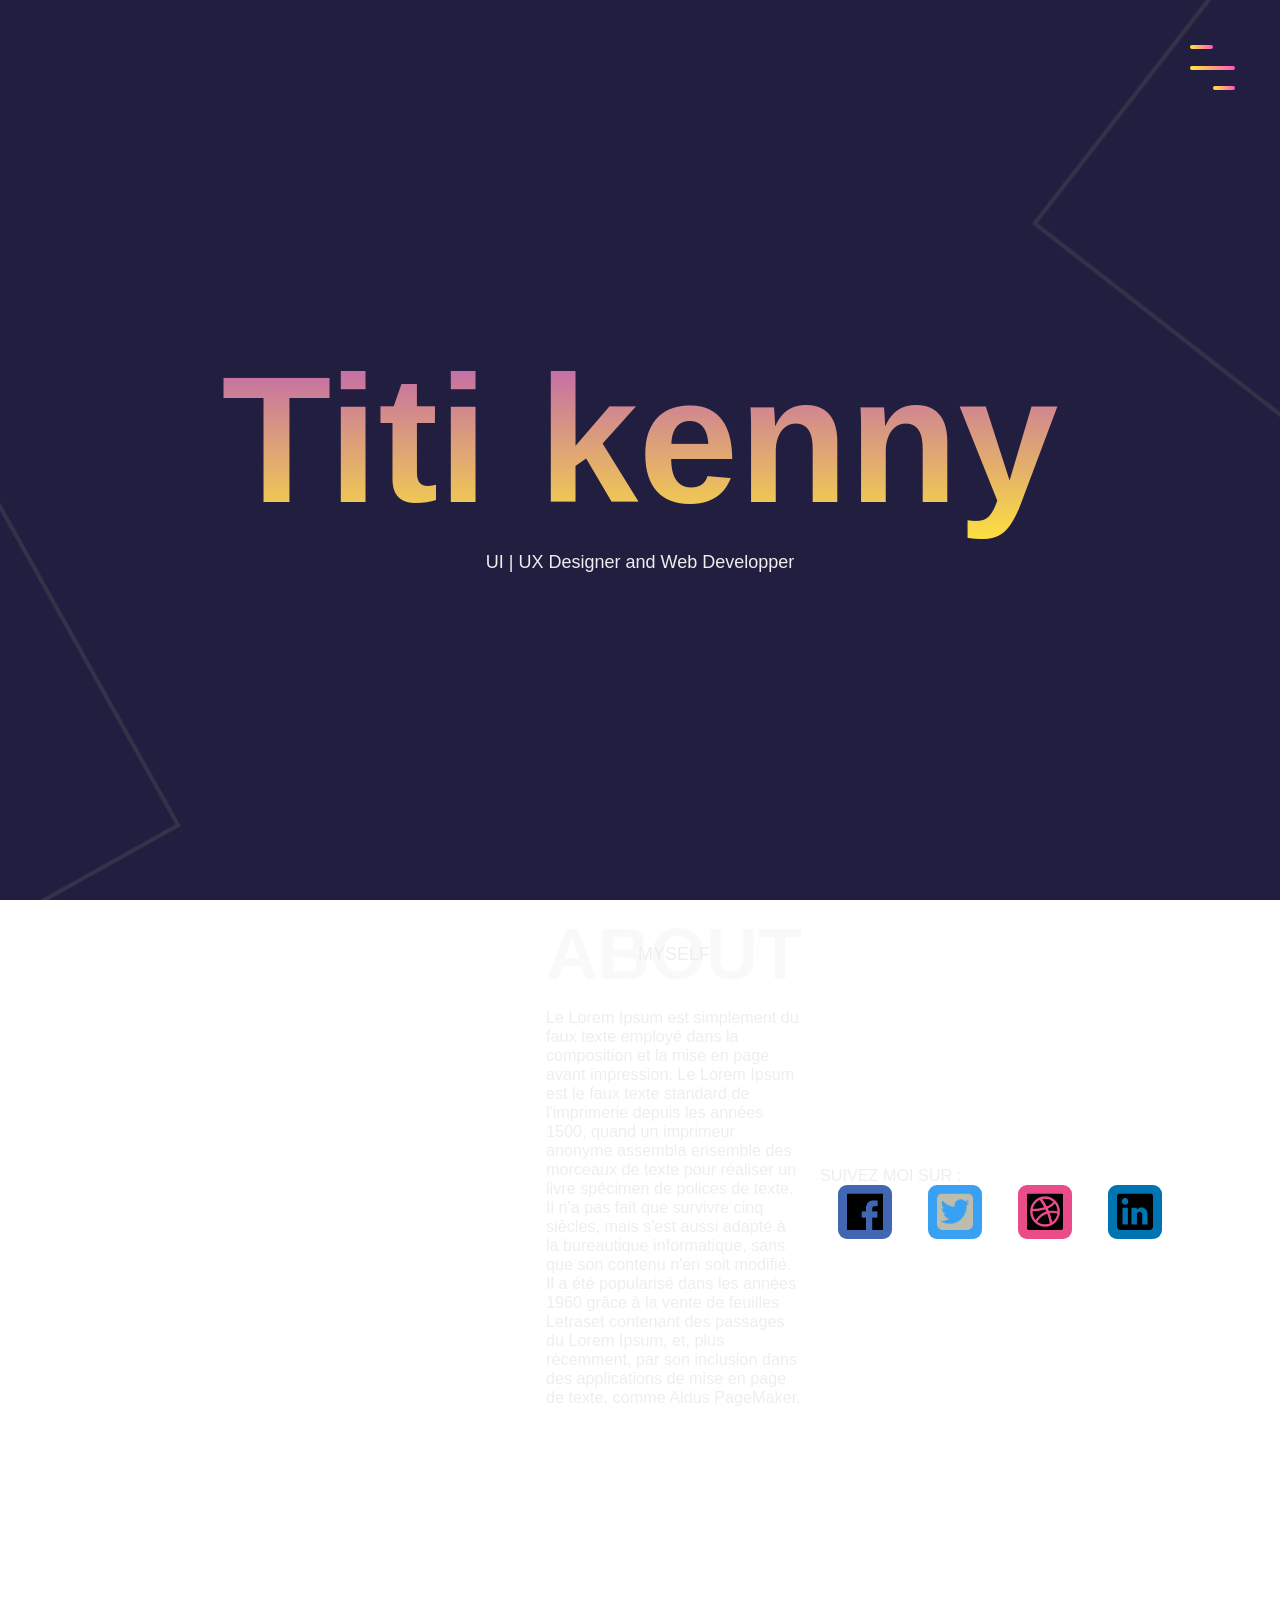
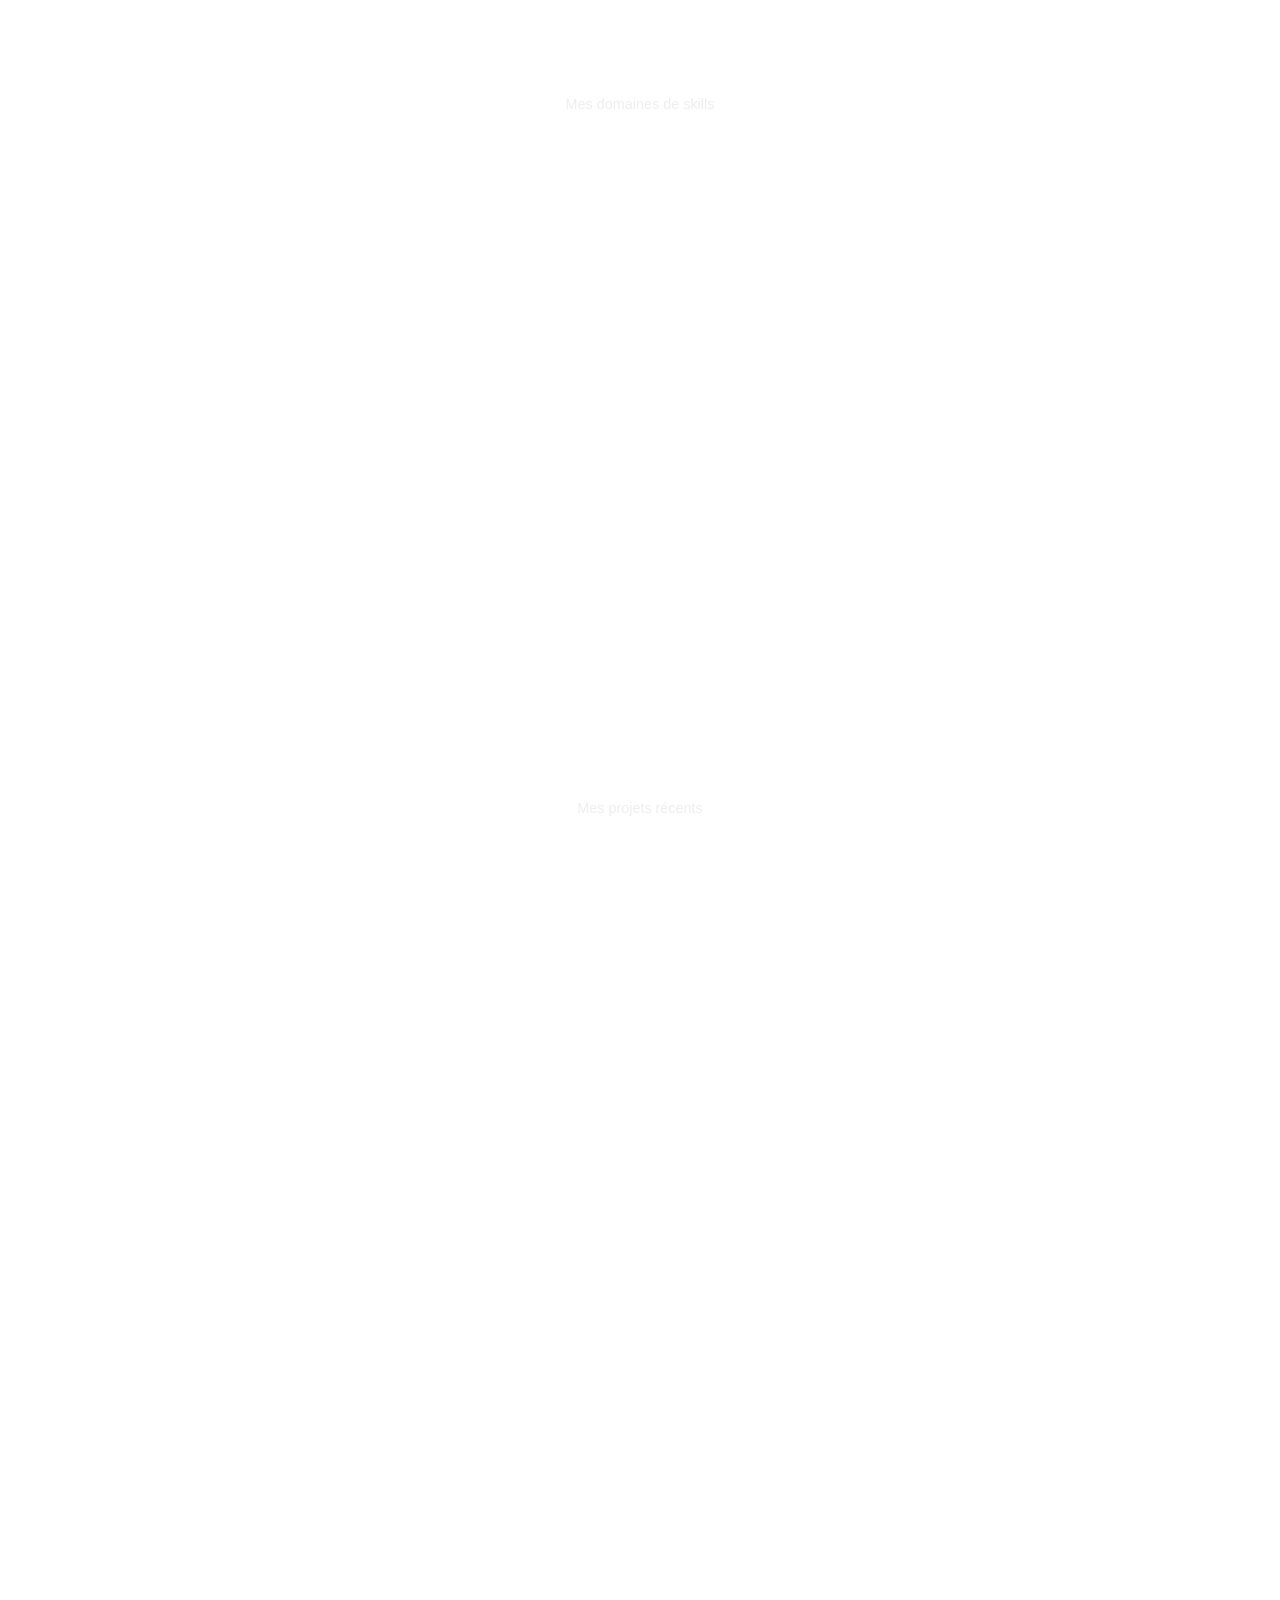
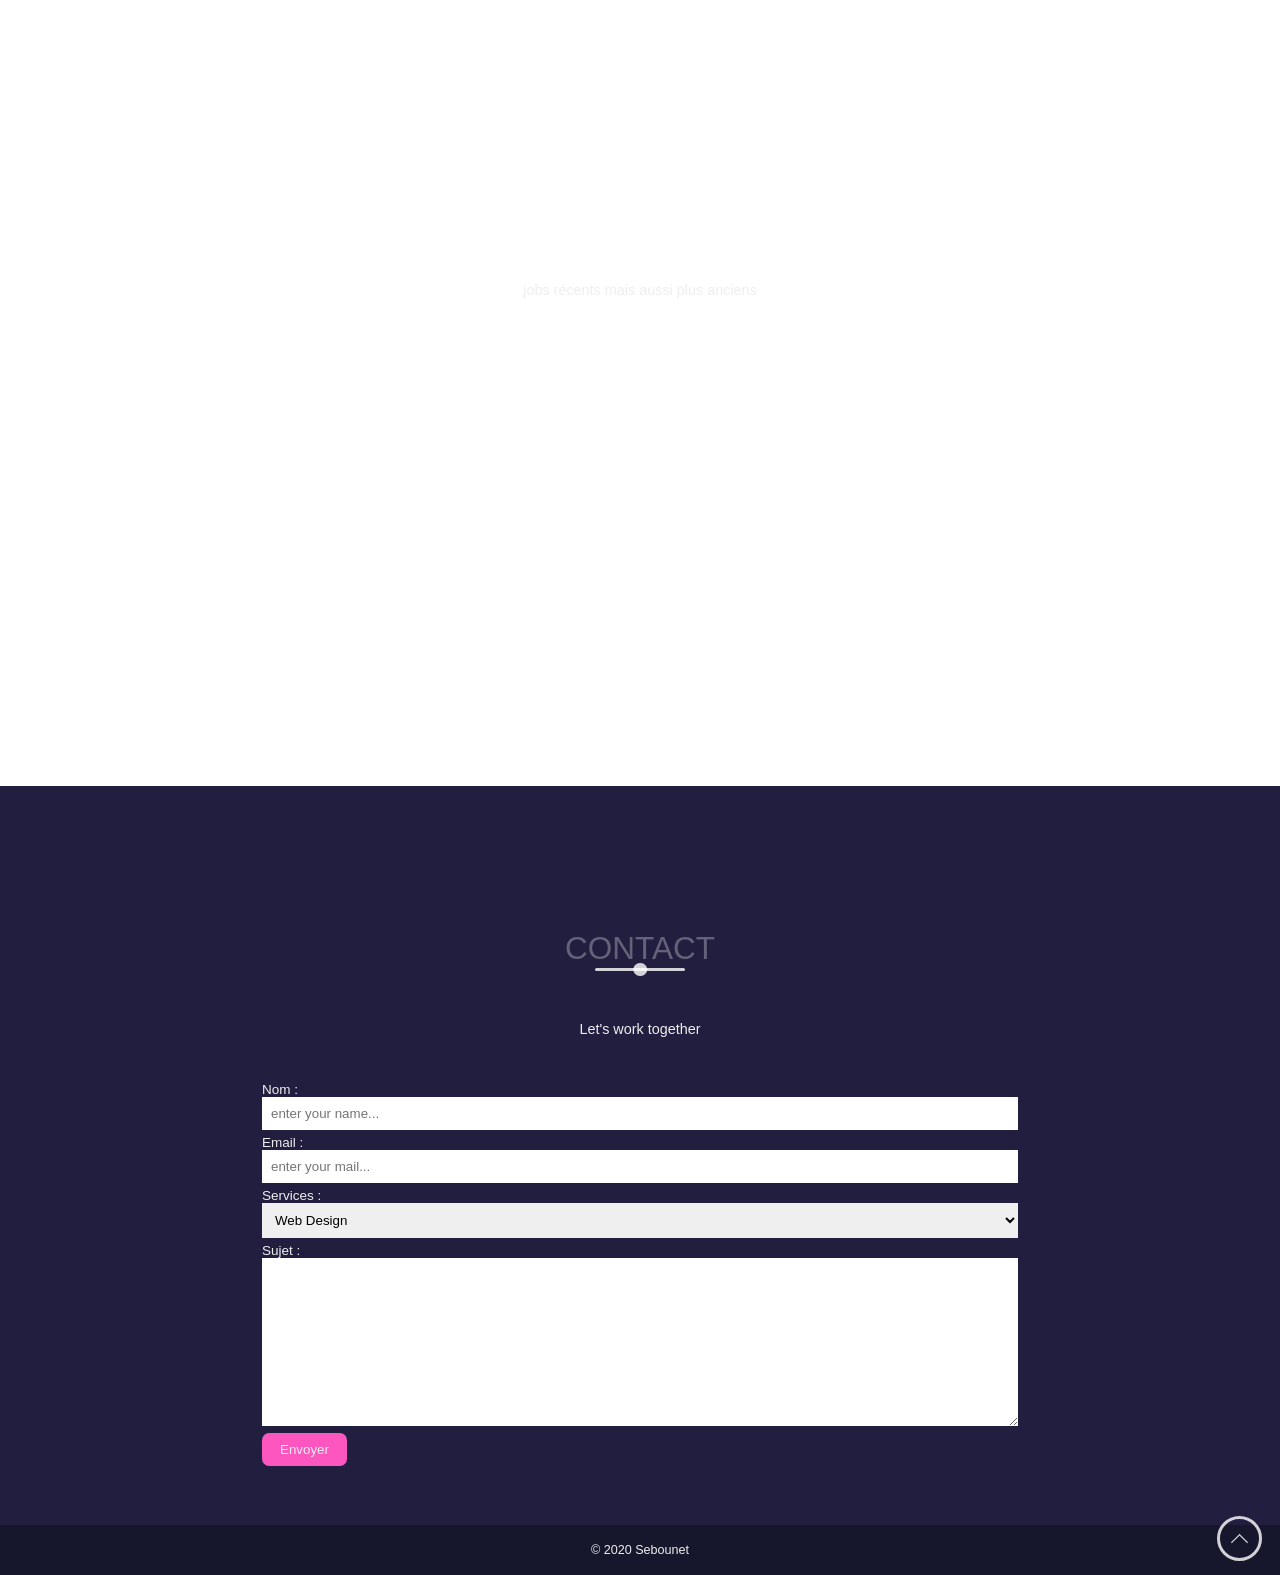
<file: portfolio/index.html>
<!DOCTYPE html>
<html lang="fr">
    <head>
        <meta charset="UTF-8">
        <meta name="viewport" content="width=device-width, initial-scale=1">
        <title>MonPortfolio</title>
    
        <link rel="stylesheet" href="./main.css" />
        <a id="haut"></a>

    </head>
<body id="taille_body">

    <header>

        <div class="menu-toggler">

            <div class="bar half start"></div>
            <div class="bar"></div>
            <div class="bar half end"></div>
        </div>


        <nav class="top-nav">
            <ul class="nav-list">
                <li>
                    <a href="index.html" class="nav-link">Home</a>
                </li>
                <li>
                    <a href="#about" class="nav-link">About</a>
                </li>
                <li>
                    <a href="#services" class="nav-link">Services</a>
                </li>
                <li>
                    <a href="#portfolio" class="nav-link">Portfolio</a>
                </li>
                <li>
                    <a href="#experience" class="nav-link">Experience</a>
                </li>
                <li>
                    <a href="#contact" class="nav-link">Contact</a>
                </li>
            </ul>
        </nav>

        <div class="landing-text">
            <h1>Titi kenny</h1>
            <h6>UI | UX Designer and Web Developper</h6>
        </div>
    </header>

    <section class="about" id="about">
        <div class="container">
            <div class="profile-img show-on-scroll">
                <img src="images/profile.jpeg" alt="">
            </div>
            <div class="about-details">
                <div class="about-heading">
                    <h1>About</h1>
                    <h6>Myself</h6>
                </div>
                <p>
                    Le Lorem Ipsum est simplement du faux texte employé dans la composition et la mise en page avant impression. 
                    Le Lorem Ipsum est le faux texte standard de l'imprimerie depuis les années 1500, quand un imprimeur anonyme 
                    assembla ensemble des morceaux de texte pour réaliser un livre spécimen de polices de texte. Il n'a pas fait 
                    que survivre cinq siècles, mais s'est aussi adapté à la bureautique informatique, sans que son contenu n'en soit modifié. 
                    Il a été popularisé dans les années 1960 grâce à la vente de feuilles Letraset contenant des passages du Lorem Ipsum, 
                    et, plus récemment, par son inclusion dans des applications de mise en page de texte, comme Aldus PageMaker.
                </p>
            </div>
            <div class="social-media">
                <p>SUIVEZ MOI SUR :</p>
                <ul class="nav-list">
                    <li>
                        
                        <a href="#" class="icon-link-facebook">
                           <img src="images/facebook.png"></img>

                        </a>
                    
                    </li>
                    <li>
                        <a href="#" class="icon-link-twitter">
                            <img src="images/twitter.png"></img>

                        </a>
                    </li>
                    <li>
                        <a href="#" class="icon-link-dribbble">
                            <img src="images/dribbble.png"></img>

                        </a>
                    </li>
                    <li>
                        <a href="#" class="icon-link-linkedin">
                            <img src="images/linkedin.png"></img>

                        </a>
                    </li>
                </ul>
            </div>
        </div>
    </section>

    <section class="services" id="services">
        <div class="container">
            <div class="section-heading">
                <h1>Services</h1>
                <h6>Mes domaines de skills</h6>
            </div>
            <div class="my-skills">
                <div class="skill show-on-scroll">
                    <div class="icon-container">
                        <img src="images/layergroup.png"></img>
                    </div>
                    <h1>Web Design</h1>
                    <p>
                        Le Lorem Ipsum est simplement du faux texte employé dans la composition et la mise en page avant impression. 
                        Le Lorem Ipsum est simplement du faux texte employé dans la composition et la mise en page avant impression. 
                    </p>
                </div>
                <div class="skill show-on-scroll">
                    <div class="icon-container">
                        <img src="images/code.png"></img>
                    </div>
                    <h1>Dev</h1>
                    <p>
                        Le Lorem Ipsum est simplement du faux texte employé dans la composition et la mise en page avant impression. 
                        Le Lorem Ipsum est simplement du faux texte employé dans la composition et la mise en page avant impression. 
                    </p>
                </div>
                <div class="skill show-on-scroll">
                    <div class="icon-container">
                        <img src="images/chartpie1.png"></img>
                    </div>
                    <h1>stratégie</h1>
                    <p>
                        Le Lorem Ipsum est simplement du faux texte employé dans la composition et la mise en page avant impression. 
                        Le Lorem Ipsum est simplement du faux texte employé dans la composition et la mise en page avant impression. 
                    </p>
                </div>
            </div>
        </div>
    </section>


    <section class="portfolio" id="portfolio">
        <div class="container">
            <div class="section-heading">
                <h1>Portfolio</h1>
                <h6>Mes projets récents</h6>
            </div>
            <div class="portfolio-item show-on-scroll">

                <div class="portfolio-img has-margin-right">
                    <img src="images/portitem1.jpeg" alt="">
                </div>

                <div class="portfolio-description">
                    <h6>Web Dévelopement</h6>
                    <h1>Blog Website</h1>
                    <p>
                        Le Lorem Ipsum est simplement du faux texte employé dans la composition et la mise en page avant impression. 
                        Le Lorem Ipsum est simplement du faux texte employé dans la composition et la mise en page avant impression. 
                        
                    </p>
                    <a href="#" class="cta">Voir détails</a>
                </div>
            </div>
            <div class="portfolio-item show-on-scroll">
                <div class="portfolio-description has-margin-right">
                    <h6>Web Design</h6>
                    <h1>Product layout</h1>
                    <p>
                        Le Lorem Ipsum est simplement du faux texte employé dans la composition et la mise en page avant impression. 
                        Le Lorem Ipsum est simplement du faux texte employé dans la composition et la mise en page avant impression. 
                        
                    </p>
                    <a href="#" class="cta">Voir détails</a>
                </div>

                <div class="portfolio-img">
                    <img src="images/portitem2.jpeg" alt="">
                </div>
                
            </div>
            <div class="portfolio-item show-on-scroll">

                <div class="portfolio-img has-margin-right">
                    <img src="images/portitem3.jpeg" alt="">
                </div>

                <div class="portfolio-description">
                    <h6>Management</h6>
                    <h1>Product sketch</h1>
                    <p>
                        Le Lorem Ipsum est simplement du faux texte employé dans la composition et la mise en page avant impression. 
                        Le Lorem Ipsum est simplement du faux texte employé dans la composition et la mise en page avant impression. 
                        
                    </p>
                    <a href="#" class="cta">Voir détails</a>
                </div>
            </div>
            
        </div>
    </section>

    <section class="experience" id="experience">
        <div class="container">
            <div class="section-heading">
                <h1>Expériences</h1>
                <h6>jobs récents mais aussi plus anciens</h6>
            </div>
            <div class="timeline show-on-scroll">
                <ul>
                    <li class="date show-on-scroll" data-date="2018 - Present">
                        <h1>Ubisoft</h1>
                        <p>
                            Le Lorem Ipsum est simplement du faux texte employé dans la composition et la mise en page avant impression. 
                        Le Lorem Ipsum est simplement du faux texte employé dans la composition et la mise en page avant impression. 
                        
                        </p>
                    </li>
                    <li class="date show-on-scroll" data-date="2014 - 2015">
                        <h1>Treyarch</h1>
                        <p>
                            Le Lorem Ipsum est simplement du faux texte employé dans la composition et la mise en page avant impression. 
                        Le Lorem Ipsum est simplement du faux texte employé dans la composition et la mise en page avant impression. 
                        
                        </p>
                    </li>
                    <li class="date show-on-scroll" data-date="2010-2011">
                        <h1>Gologolo</h1>
                        <p>
                            Le Lorem Ipsum est simplement du faux texte employé dans la composition et la mise en page avant impression. 
                        Le Lorem Ipsum est simplement du faux texte employé dans la composition et la mise en page avant impression. 
                        
                        </p>
                    </li>
                </ul>
            </div>
        </div>
    </section>

    <section class="contact" id="contact">
        <div class="container">
            <div class="section-heading">
                <h1>Contact</h1>
                <h6>Let's work together</h6>
            </div>
            <form action="">
                <label for="name">Nom :</label>
                <input type="text" id="name" name="name" placeholder="enter your name..." required>
                <label for="email">Email :</label>
                <input type="email" id="name" name="email" placeholder="enter your mail..." required>
                <label for="service">Services :</label>
                <select id="service" name="service">
                    <option value="">Web Design</option>
                    <option value="">Développement</option>
                    <option value="">Web Design/Développement</option>
                </select>
                <label for="subject">Sujet :</label>
                <textarea name="subject" id="subject" cols="10" rows="10"></textarea>
                <input class="submit" type="submit" value="Envoyer">
            </form>
        </div>
    </section>


<footer class="copyright">
    <div class="up show-on-scroll" id="up">
        <a class="anchor-scroll"><img src="images/chevron-up.png"></img></a>
    </div>
    <p>&copy; 2020 Sebounet</p>
</footer>
<!--<script src="https://ajax.googleapis.com/ajax/libs/jquery/3.3.1/jquery.min.js"></script>
-->
    <script src="scripts/burger.js"></script>
    <script src="scripts/slideimg.js"></script>
    <!--<script src="scripts/main(marche pas).js"></script>-->
</body>

</html>
</file>
<file: portfolio/main.css>
/*some class written any copy*/
*{
    margin: 0;
    padding: 0;
    box-sizing: border-box;
}

html{
    font-size: 9px;
    font-family: 'Arial', sans-serif;
    color: #eee;

}

body{
    width: 100%;
    height: 100%;
    background: url("images/sitebg.jpg") no-repeat center fixed;
    background-size: cover;
}

a{
    text-decoration: none;
    color: #eee;
}

p{
    font-size: 1.8rem;
    font-weight: 300;

}

img{
    width: 100%;
}

section{
    padding: 6rem 0;
}

.container{
    width: 90%;
    max-width: 120rem;
    height: 100%;
    margin: 0 auto;
    position: relative;
}

.section-heading{
    text-align: center;
    margin-top: 10rem;
}

.section-heading h1{
    font-size: 3.5rem;
    color: rgba(255, 255, 255, .3);
    text-transform: uppercase;
    font-weight: 300;
    position: relative;
    margin-bottom: 6rem;
}

.section-heading h1::before,
.section-heading h1::after
{
    content: '';
    position: absolute;
    bottom: -.4rem;
    left: 50%;
    transform: translateX(-50%);
    background-color: rgba(255,255,255, 0.80);
}


.section-heading h1::before{
    width: 10rem;
    height: 3px;
    border-radius: .8rem;
}

.section-heading h1::after{
    width: 1.5rem;
    height: 1.5rem;
    border-radius: 100%;
    bottom: -1rem;
}




.section-heading h6{
    font-size: 1.6rem;
    font-weight: 300;
    margin-bottom: 5rem;
}

.has-margin-right{
    margin-right: 5rem;
}

header{
    width: 100%;
    height: 100vh;
}


/*menu toggler haut droit*/
.top-nav{
    width: 100%;
    height: 100vh;
    position: fixed;
    top: -100vh;
    z-index: 50;
    background-color: #16162d;
    border-bottom-right-radius: 20%;
    border-bottom-left-radius: 20%;
    transition: all 450ms cubic-bezier(1,0,0,1);
}


.nav-list{
    list-style: none;
    width: 100%;
    height: 100%;
    display: flex;
    justify-content: center;
    align-items: center;
}

li{
    margin: 0 2rem;

}

.nav-link{
    font-family: 'Brush', sans-serif;
    font-size: 5rem;
    padding: 1rem;

}

.nav-link:hover,
.nav-link:focus{
    background: linear-gradient(to top, #ffe838, #fd57bf);
    -webkit-background-clip: text;
    -webkit-text-fill-color: transparent;
}

.top-nav.open{
    top: 0;
    border-radius: initial;
}
.menu-toggler{
    position: absolute;
    top: 5rem;
    right: 5rem;
    width: 5rem;
    height: 5rem;
    display: flex;
    flex-direction: column;
    justify-content: space-between;
    cursor: pointer;
    z-index: 1500;
    transition: transform 650ms ease-out;

}

.menu-toggler.open{
    transform: rotate(-45deg);
}


/*button menu toggler haut droit*/
.bar{
    background: linear-gradient(to right, #ffe838, #fd57bf);
    width: 100%;
    height: 4px;
    border-radius: .8rem;
    z-index: 3;
}

.bar.half{
    width: 50%;
    z-index: 2;
}

.bar.start{
    transform-origin: right;
    transition: transform 650ms cubic-bezier(0.54, -0.81, 0.57, 0.57);
}

.open .bar.start{
    transform: rotate(-450deg) translateX(.17rem);
}



.bar.end{
    align-self: flex-end;
    transform-origin: left;
    transition: transform 650ms cubic-bezier(0.54, -0.81, 0.57, 0.57);
}


.open .bar.end{
    transform: rotate(-450deg) translateX(-.17rem);
}

/*end menu toggler*/


.landing-text{
    position: absolute;
    top: 50%;
    left: 50%;
    transform: translate(-50%,-50%);
    width: 100%;
    text-align: center;
    z-index: 1;
}

/*titre portfolio*/

.landing-text h1{
    font-size: 20rem;
    font-family: 'brush', sans-serif;
    background: linear-gradient(to top, #ffe838, #b752bf);
    -webkit-background-clip: text;
    -webkit-text-fill-color: transparent;
    padding: 1rem;
    user-select: none;
}

.landing-text h6{
    font-size: 2rem;
    font-weight: 300;
}
/*end titre*/


/*about*/

.about .container{
    display: flex;
    align-items: center;
    justify-content: center;
}

.about-heading{
    text-align: center;
    text-transform: uppercase;
    line-height: 0;
    margin-bottom: 6rem;
}

.about-heading h1{
    font-size: 8rem;
    opacity: .3;
}

.about-heading h6{
    font-size: 2rem;
    font-weight: 300;
}

.profile-img{
    flex: 1;
    margin-right: 5rem;
}

.about-details{
    flex: 0;
}
/*end about*/

/*follow me*/
.social-media{
    margin-top: 5rem;
    margin-left: 2rem;
}

.social-media img{
    font-size: 5rem;
    transition: color 650ms;
}

.fa-facebook-square:hover{
    color: #4267b2;
}

.fa-twitter-square:hover{
    color: #38a1f3;
}

.fa-dribbble-square:hover{
    color: #ea4c89;
}

.fa-linkedin-square:hover{
    color: #0073b1;
}

/*end follow*/

.my-skills{
    margin-top: 10rem;
    display: grid;
    grid-template-columns: repeat(auto-fit, minmax(25rem, 1fr));
    grid-gap: 2.5rem;
    text-align: center;

}

.skill{
    display: flex;
    flex-direction: column;
    justify-content: center;
    align-items: center;
    padding: 2rem;

    opacity: 0;
    transform: translateY(2em) rotateZ(0deg);
    transition: transform 1s .25s cubic-bezier(0,1,.3,1),
                opacity .3s .25s ease-out;
    will-change: transform, opacity;
}

.skill.is-visible{
opacity: 1;
transform: translateY(0em);

}



.skill h1{
    text-transform: uppercase;
    letter-spacing: 2px;
    margin: 2rem -2px 2rem 0;

}


.icon-container{
    width: 10rem;
    height: 10rem;
    border: 3px solid #ffe838;
    background-color: #fd57bf;
    margin-bottom: 2rem;
    display: flex;
    transform: rotate(45deg);
}

.icon-container img{
    color: #ffe838;
    font-size: 5rem;
    margin: auto;
    transform: rotate(-45deg);
    padding: 17%;
}

.portfolio-item{
    display: flex;
    align-items: center;
    justify-content: center;
    margin-bottom: 5rem;
    opacity: 0;
        transform: translateX(4em) rotateZ(0deg);
        transition: transform 1s .25s cubic-bezier(0,1,.3,1),
                    opacity .3s .25s ease-out;
        will-change: transform, opacity;
}

.portfolio-item:last-child{
    margin-bottom: 0;
}

    /*scroll*/
.portfolio-item.is-visible{
    opacity: 1;
    transform: translateX(0em);
}

.profile-img{
    width: 50rem;
    flex: 1;
    border: 1em solid #567;
    border-radius: 3px;
    opacity: 0;
    transform: translateX(4em) rotateZ(-1deg);
    transition: transform 1s .25s cubic-bezier(0,1,.3,1),
                opacity .3s .25s ease-out;
    will-change: transform, opacity;
}

/*scroll*/
.profile-img.is-visible{
    opacity: 1;
    transform: rotateZ(0deg);
}





.portfolio-description h1{
    font-size: 3rem;
    font-weight: 300;
    margin: 1rem 0;
}


.portfolio-description h6{
    font-size: 1.5rem;
    text-transform: uppercase;
    font-weight: 300;
    opacity: 0.3;

}


.portfolio-description .cta{
    display: inline-block;
    margin-top: 2.5rem;
    font-size: 1.5rem;
    text-transform: uppercase;
    color: #9883ff;
    transition: color 650ms;
}

.portfolio-description .cta:hover{
    color: #2f67cd;
}

.icon-link{
    width: 10rem;
    height: 10rem;
    border: 3px solid #ffffff;
    margin-bottom: 2rem;
    display: flex;

}

/*start timeline*/

.timeline ul{
    border-left: 4px solid #ffe838;
    border-radius: .8rem;
    background-color: rgba(0,0,0,0.05);
    margin: 0 auto;
    position: relative;
    padding: 5rem;
    list-style: none;
    text-align: left;
    width: 70%;

}

.timeline h1{
    font-size: 2rem;
    text-transform: uppercase;
    font-weight: 300;
    margin-bottom: 1rem;
    opacity: .3;

}

.date{
    opacity: 0;
        transform: translateX(4em) rotateZ(0deg);
        transition: transform 1s .25s cubic-bezier(0,1,.3,1),
                    opacity .3s .25s ease-out;
        will-change: transform, opacity;
}

.date.is-visible{
    opacity: 1;
    transform: translateX(0em);
}

.timeline{
    opacity: 0;
        transform: translateX(4em) rotateZ(0deg);
        transition: transform 1s .25s cubic-bezier(0,1,.3,1),
                    opacity .3s .25s ease-out;
        will-change: transform, opacity;
}

.timeline.is-visible{
    opacity: 1;
    transform: translateX(0em);
}

.timeline .date{
    border-bottom: 1px solid rgba(255,255,255,0.1);
    margin-bottom: 1rem;
    padding-bottom: 1rem;
    position: relative;
}

.timeline .date:last-of-type{
    padding-bottom: 0;
    margin-bottom: 0;
    border: none;
}

.timeline .date::before,
.timeline .date::after{
    position: absolute;
    display: block;
    top: 50%;
    transform: translateY(-50%);
}

.timeline .date::before{
    content: attr(data-date);
    left: -21rem;
    text-align: right;
    min-width: 12rem;
    font-size: 1.5rem;

}

.timeline .date::after{
    content: '';
    box-shadow: 0 0 0 4px #fd57bf;
    border-radius: 100px;
    left: -7.95rem;
    height: 1.5rem;
    width: 1.5rem;
    background-color: #313534;
}


/*end timeline*/



/*start contact*/

.contact{
    background-color: #221e3f;
}


form{
    width: 70%;
    margin: 0 auto;
}


form label{
    font-size: 1.5rem;
}

input, select, textarea{
    width: 100%;
    padding: 1rem;
    margin-bottom: 5px;
    border: none;
    outline-color: #fd57bf;
}

input[type="submit"]{
    width: initial;
    background-color: #fd57bf;
    color: #eee;
    padding: 1rem 2rem;
    border-radius: .8rem;
    cursor: pointer;
    transition: background-color 650ms;
}

input[type="submit"]:hover{
    color: #221e3f;
    background-color: #ffe838;
}


/*end contact*/



/*start footer*/

.copyright{
    width: 100%;
    text-align: center;
    background-color: #16162d;
    padding: 2rem 0;
    position: relative;
}

.up{
    position: absolute;
    width: 5rem;
    height: 5rem;
    /*background-color: #eee;*/
    /*top: 0rem;*/
    right: 2rem;
    border: .4rem solid #ffffff;
    border-radius: 100%;
    cursor: pointer;
    opacity: 0.8;
    transform: translateY(-3em);
    transition: transform 1s .25s cubic-bezier(0,1,.3,1),
                opacity .3s .25s ease-out;
    will-change: transform, opacity;
}
.up:hover{
    animation: pulse 2s infinite;
}


.up img{
    color: #16162d;
    font-size: 2rem;
    margin: auto;
    padding: 27%;
    
}

/*scroll*/
.up.is-visible{
    opacity: 1;
    transform: translateY(-4em);
}

.copyright p{
    font-size: 1.4rem;
}

/*end footer*/



/*start animations*/

@keyframes pulse{
    0%{
        box-shadow: 0 0 0 0 rgba(253, 87, 191, 0.99);
    }
    70%{
        box-shadow: 0 0 0 .8rem rgba(253, 87, 191, 0);
    }
    100%{
        box-shadow: 0 0 0 0 rgba(253, 87, 191, 0.99);
    }
}

/*end animations*/


.icon-link-facebook img {
    width: 6rem;
    height: 6rem;
    border-radius: 1rem;
    background: #4267b2;
    -webkit-transition: .3s ease-in-out;
    transition: padding .3s ease-in-out;
    padding: 16%;

}
.icon-link-facebook img:hover{
    
    border: 2px solid #4267b2;
    padding: 6%;

    -webkit-transition: .3s ease-out;
    transition: padding .3s ease-out;

}
/*0073b1*/

.icon-link-twitter img {
    width: 6rem;
    height: 6rem;
    border-radius: 1rem;
    background: #38a1f3;
    -webkit-transition: .3s ease-in-out;
    transition: .3s ease-in-out;
    padding: 16%;

}
.icon-link-twitter img:hover{
    
    border: 2px solid #38a1f3;
    padding: 7%;

    -webkit-transition: .3s ease-out;
    transition: .3s ease-out;

}
.icon-link-dribbble img {
    width: 6rem;
    height: 6rem;
    border-radius: 1rem;
    background: #ea4c89;
    -webkit-transition: .3s ease-in-out;
    transition: .3s ease-in-out;
    padding: 16%;

}
.icon-link-dribbble img:hover{
    
    border: 2px solid #ea4c89;
    padding: 7%;

    -webkit-transition: .3s ease-out;
    transition: .3s ease-out;

}

.icon-link-linkedin img {
    width: 6rem;
    height: 6rem;
    border-radius: 1rem;
    background: #0073b1;
    -webkit-transition: .3s ease-in-out;
    transition: padding .3s ease-in-out;
    padding: 16%;

}
.icon-link-linkedin img:hover{
    
    border: 2px solid #0073b1;
    padding: 7%;
    
    -webkit-transition: .3s ease-out;
    transition: padding .3s ease-out;

}


/* menu burger haut gauche (ancien) */

.burger{
    width: 42px;
    height: 24px;
    cursor: pointer;
    position: relative;
}

.burger span{
    background: linear-gradient(to right, #ffe838, #fd57bf);

    width: 100%;
    height: 4px;
    /*background-color: #000;*/
    display: block;
    position: absolute;
    top: 50%;
    transform: translateY(-50%);
    transition: background-color 0.5s ease-in-out;
}

.burger span::before, .burger span::after{
    content: '';
    background: linear-gradient(to right, #ffe838, #fd57bf);
    position: absolute;
    width: 100%;
    height: 4px;
    /* background-color: #000;*/
    transition: transform 0.5s ease-in-out;
}

.burger span::before{
    transform: translateY(-10px);
}

.burger span::after{
    transform: translateY(10px);
    
}

.burger.active span{
    background-color: transparent;
}


.burger.active span::before{
    transform: translateY(0px) rotateZ(45deg);
}

.burger.active span::after{
    transform: translateY(0px) rotateZ(-45deg);
}

/*end menu burger haut gauche*/


@media screen and (max-width: 768px){
            
    body{
        background: url("images/sitebg2.jpg") no-repeat center fixed;
        background-size: cover;
    }

    .landing-text h1{
        font-size: 15rem;
    }

    .landing-text h6{
        font-size: 1.7rem;
    }

    .nav-list{
        flex-direction: column;
    }

    li{
        margin: 2rem 0;
    }

    .nav-link{
        font-size: 4.5rem;
    }

    .about-heading h1{
        font-size: 8rem;
    }

    .section-heading h1{
        font-size: 3rem;
    }

    .about-details .nav-list{
        flex-direction: initial;
    }

    .about-details li{
        margin: 0 2rem;
    }

    .icon-container{
        width: 7rem;
        height: 7rem;
    }

    .icon-container img{
        font-size: 4rem;
    }

    .timeline ul{
        margin: 0 0 0 auto;
        left: -7rem; /*décalage du au smartphone*/
    }

    .timeline .date::before{
        left: -19.5rem;
    }

    .timeline .date::after{
        left: -5.9rem;
    }


}

@media screen and (max-width: 600px){
    .menu-toggler{
        top: 2rem;
        right: 2rem;

    }

    .landing-text h1{
        font-size: 8rem;
    }

    .landing-text h6{
        font-size: 1.4rem;
    }

    .nav-link{
        font-size: 3.5rem;
    }

    .about .container{
        flex-direction: column;

    }

    .profile-img{
        margin: 0 0 7rem 0;
    }

    .portfolio-item{
        flex-direction: column;
        opacity: 0;
        transform: translateX(4em) rotateZ(0deg);
        transition: transform 1s .25s cubic-bezier(0,1,.3,1),
                    opacity .3s .25s ease-out;
        will-change: transform, opacity;
    }

    /*scroll*/
    .portfolio-item.is-visible{
        opacity: 1;
        transform: translateX(0em);
    }

    .portfolio-img{
        margin: 0 0 2rem 0;
        order: 2;
        
    }

    /*scroll*/
    .portfolio-img.is-visible{
        opacity: 1;
        transform: translateY(-4em);
    }




    .portfolio-description{
        margin: 0;
        order: 2;
    }

    .timeline ul{
        margin: 0 0 0 auto;
    }

    .timeline p{
        font-size: 1.6rem;
    }

    .timeline .date::before{
        font-size: 1.4rem;
    }

    form{
        width: 100%;
    }

    .up{
        right: 2rem;
    }

}

/*
.anchor-scroll{
    
    /*background: url(./);
    background-repeat: no-repeat;
    background-position-x: center;
   
    clear: both;
    margin: 35px auto 0 auto;
}

*/
</file>
